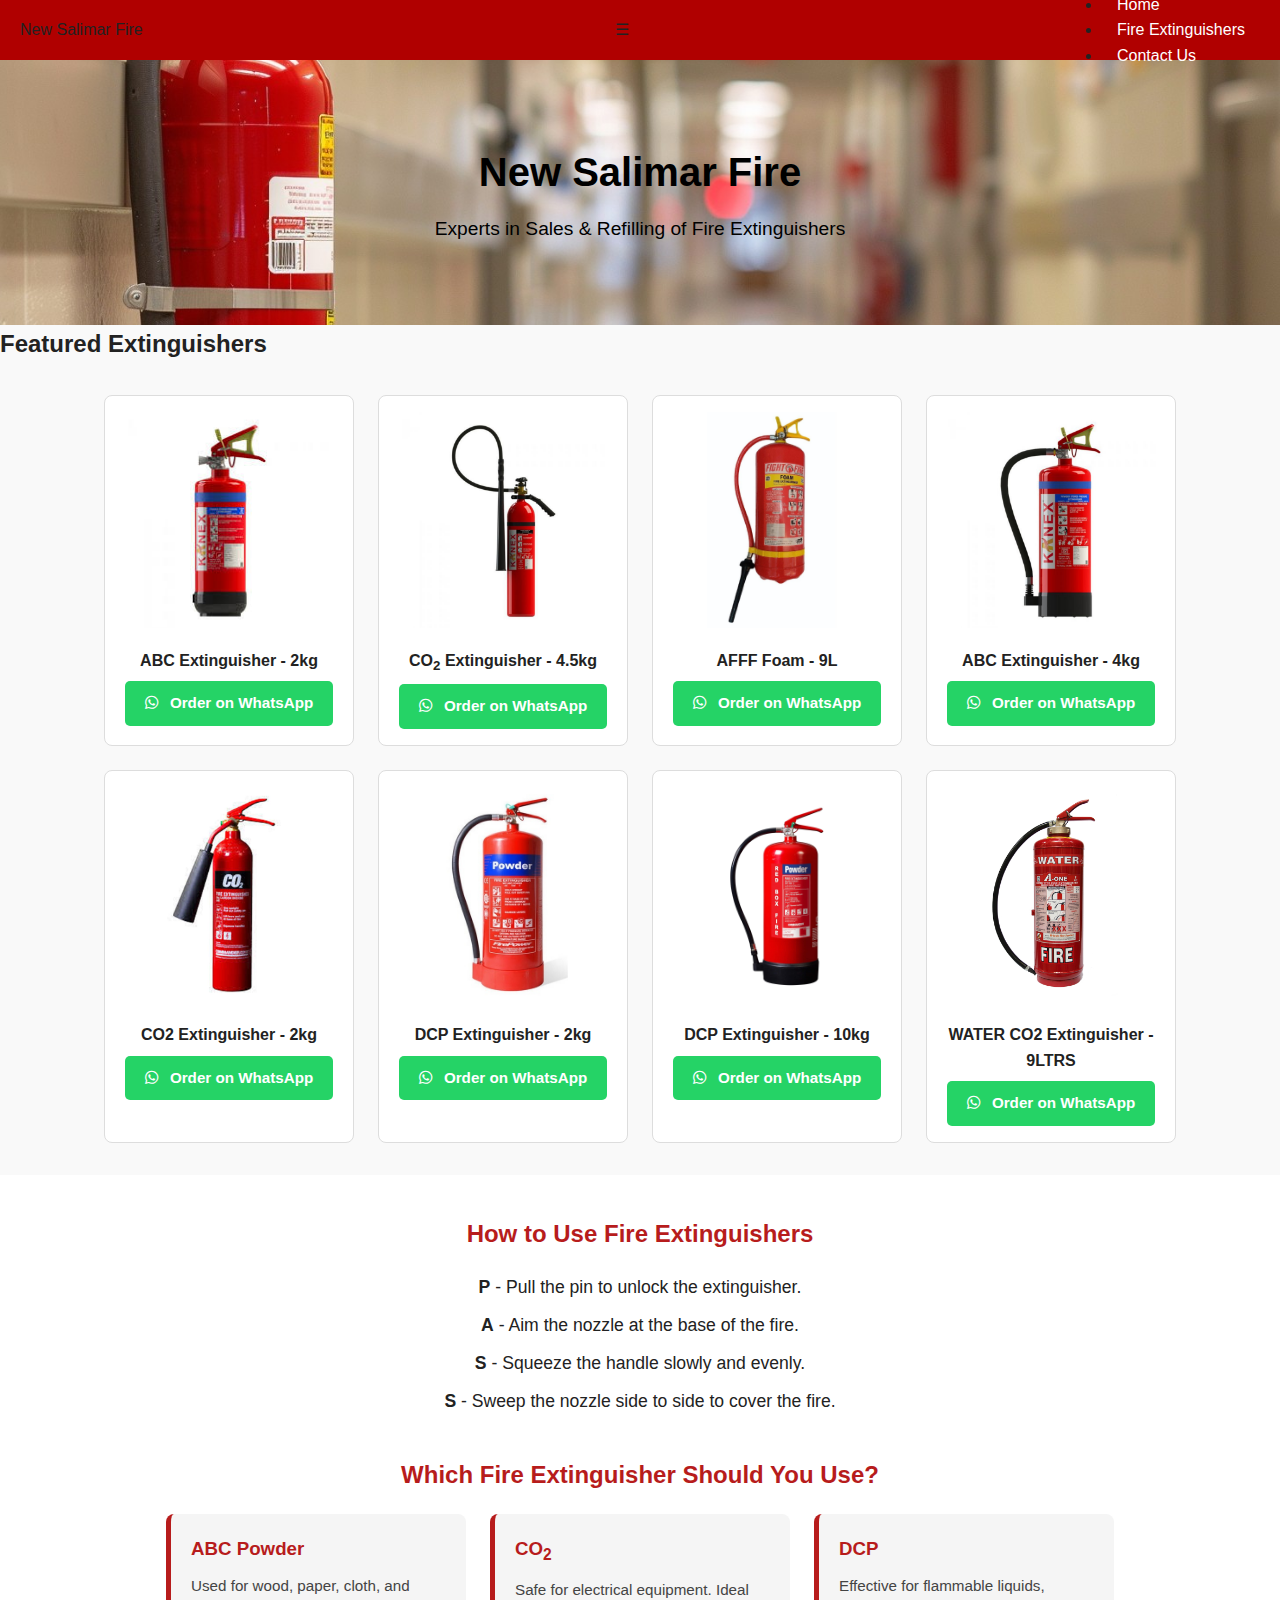
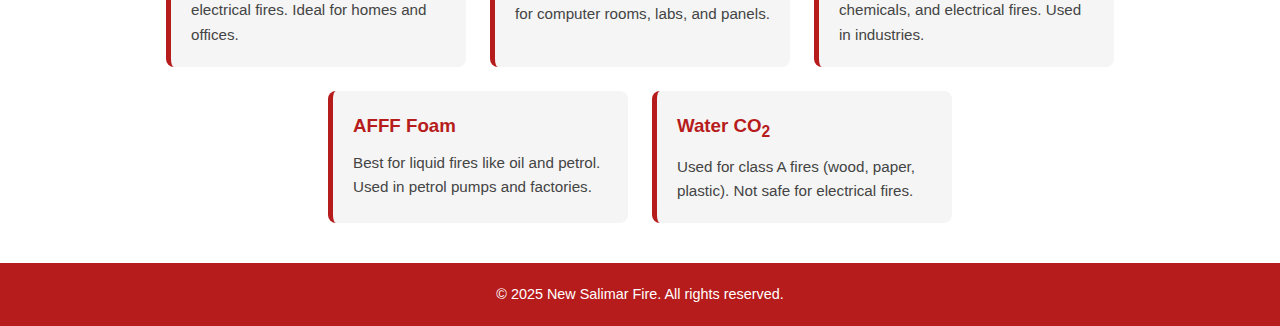
<file: index.html>
<!DOCTYPE html>
<html lang="en">
<head>
  <meta charset="UTF-8" />
  <meta name="viewport" content="width=device-width, initial-scale=1.0"/>
  <title>New Salimar Fire</title>
  <link rel="stylesheet" href="style.css" />
  <link rel="stylesheet" href="https://cdnjs.cloudflare.com/ajax/libs/font-awesome/6.5.0/css/all.min.css"/>
</head>
<body>
  <header>
    <nav class="navbar">
      <div class="logo">New Salimar Fire</div>
      <div class="hamburger" onclick="toggleMenu()">☰</div>
      <ul class="nav-links" id="navLinks">
        <li><a href="index.html">Home</a></li>
        <li><a href="types.html">Fire Extinguishers</a></li>
        <li><a href="contact.html">Contact Us</a></li>
      </ul>
    </nav>
  </header>

  <section class="hero">
    <h1>New Salimar Fire</h1>
    <p>Experts in Sales & Refilling of Fire Extinguishers</p>
  </section>

  <section class="suggestions">
    <h2>Featured Extinguishers</h2>
    <div class="gallery-grid">
      <!-- Repeat for as many products as needed -->
      <div class="gallery-item">
        <img src="abc_2k.g.jpeg" alt="ABC 2kg Fire Extinguisher" />
        <h3>ABC Extinguisher - 2kg</h3>
        <a class="whatsapp-button" href="https://wa.me/918918760223?text=I%20want%20to%20order%20ABC%202kg%20extinguisher" target="_blank">
          <i class="fab fa-whatsapp"></i> Order on WhatsApp
        </a>
      </div>

      <div class="gallery-item">
        <img src="co2_4.5k.g.jpg" alt="CO2 4.5kg Fire Extinguisher" />
        <h3>CO<sub>2</sub> Extinguisher - 4.5kg</h3>
        <a class="whatsapp-button" href="https://wa.me/918918760223?text=I%20want%20to%20order%20CO2%204.5kg%20extinguisher" target="_blank">
          <i class="fab fa-whatsapp"></i> Order on WhatsApp
        </a>
      </div>

      <div class="gallery-item">
        <img src="afff_9ltrs.jpg" alt="AFFF Foam 9L Fire Extinguisher" />
        <h3>AFFF Foam - 9L</h3>
        <a class="whatsapp-button" href="https://wa.me/918918760223?text=I%20want%20to%20order%20AFFF%209L%20extinguisher" target="_blank">
          <i class="fab fa-whatsapp"></i> Order on WhatsApp
        </a>
      </div>

      <div class="gallery-item">
        <img src="abc_4k.g.jpg" alt="ABC 4kg Fire Extinguisher" />
        <h3>ABC Extinguisher - 4kg</h3>
        <a class="whatsapp-button" href="https://wa.me/918918760223?text=I%20want%20to%20order%20ABC%204kg%20extinguisher" target="_blank">
          <i class="fab fa-whatsapp"></i> Order on WhatsApp
        </a>
      </div>

      <div class="gallery-item">
        <img src="co2_2k.g.jpg" alt="co2 2kg Fire Extinguisher" />
        <h3>CO2 Extinguisher - 2kg</h3>
        <a class="whatsapp-button" href="https://wa.me/918918760223?text=I%20want%20to%20order%20CO2%202kg%20extinguisher" target="_blank">
          <i class="fab fa-whatsapp"></i> Order on WhatsApp
        </a>
      </div>

      <div class="gallery-item">
        <img src="dcp_2k.g.jpg" alt="dcp 2kg Fire Extinguisher" />
        <h3>DCP Extinguisher - 2kg</h3>
        <a class="whatsapp-button" href="https://wa.me/918918760223?text=I%20want%20to%20order%20DCP%202kg%20extinguisher" target="_blank">
          <i class="fab fa-whatsapp"></i> Order on WhatsApp
        </a>
      </div>

      <div class="gallery-item">
        <img src="dcp_10k.g.jpg" alt="DCP 10kg Fire Extinguisher" />
        <h3>DCP Extinguisher - 10kg</h3>
        <a class="whatsapp-button" href="https://wa.me/918918760223?text=I%20want%20to%20order%20DCP%2010kg%20extinguisher" target="_blank">
          <i class="fab fa-whatsapp"></i> Order on WhatsApp
        </a>
      </div>

      <div class="gallery-item">
        <img src="waterco2_9ltrs.jpg" alt="water co2 9ltrs Fire Extinguisher" />
        <h3>WATER CO2 Extinguisher - 9LTRS</h3>
        <a class="whatsapp-button" href="https://wa.me/918918760223?text=I%20want%20to%20order%20WATER%20CO2%209LTRS%20extinguisher" target="_blank">
          <i class="fab fa-whatsapp"></i> Order on WhatsApp
        </a>
      </div>



      <!-- Add more as needed... -->
    </div>

    <section class="info-section">
        <h2>How to Use Fire Extinguishers</h2>
        <ol class="usage-steps">
          <li><strong>P</strong> - Pull the pin to unlock the extinguisher.</li>
          <li><strong>A</strong> - Aim the nozzle at the base of the fire.</li>
          <li><strong>S</strong> - Squeeze the handle slowly and evenly.</li>
          <li><strong>S</strong> - Sweep the nozzle side to side to cover the fire.</li>
        </ol>
      
        <h2>Which Fire Extinguisher Should You Use?</h2>
        <div class="extinguisher-types">
          <div class="type-box">
            <h3>ABC Powder</h3>
            <p>Used for wood, paper, cloth, and electrical fires. Ideal for homes and offices.</p>
          </div>
          <div class="type-box">
            <h3>CO<sub>2</sub></h3>
            <p>Safe for electrical equipment. Ideal for computer rooms, labs, and panels.</p>
          </div>
          <div class="type-box">
            <h3>DCP</h3>
            <p>Effective for flammable liquids, chemicals, and electrical fires. Used in industries.</p>
          </div>
          <div class="type-box">
            <h3>AFFF Foam</h3>
            <p>Best for liquid fires like oil and petrol. Used in petrol pumps and factories.</p>
          </div>
          <div class="type-box">
            <h3>Water CO<sub>2</sub></h3>
            <p>Used for class A fires (wood, paper, plastic). Not safe for electrical fires.</p>
          </div>
        </div>
      </section>
      
  </section>

  <footer>
    <p>&copy; 2025 New Salimar Fire. All rights reserved.</p>
  </footer>

  <script src="script.js"></script>
</body>
</html>
</file>
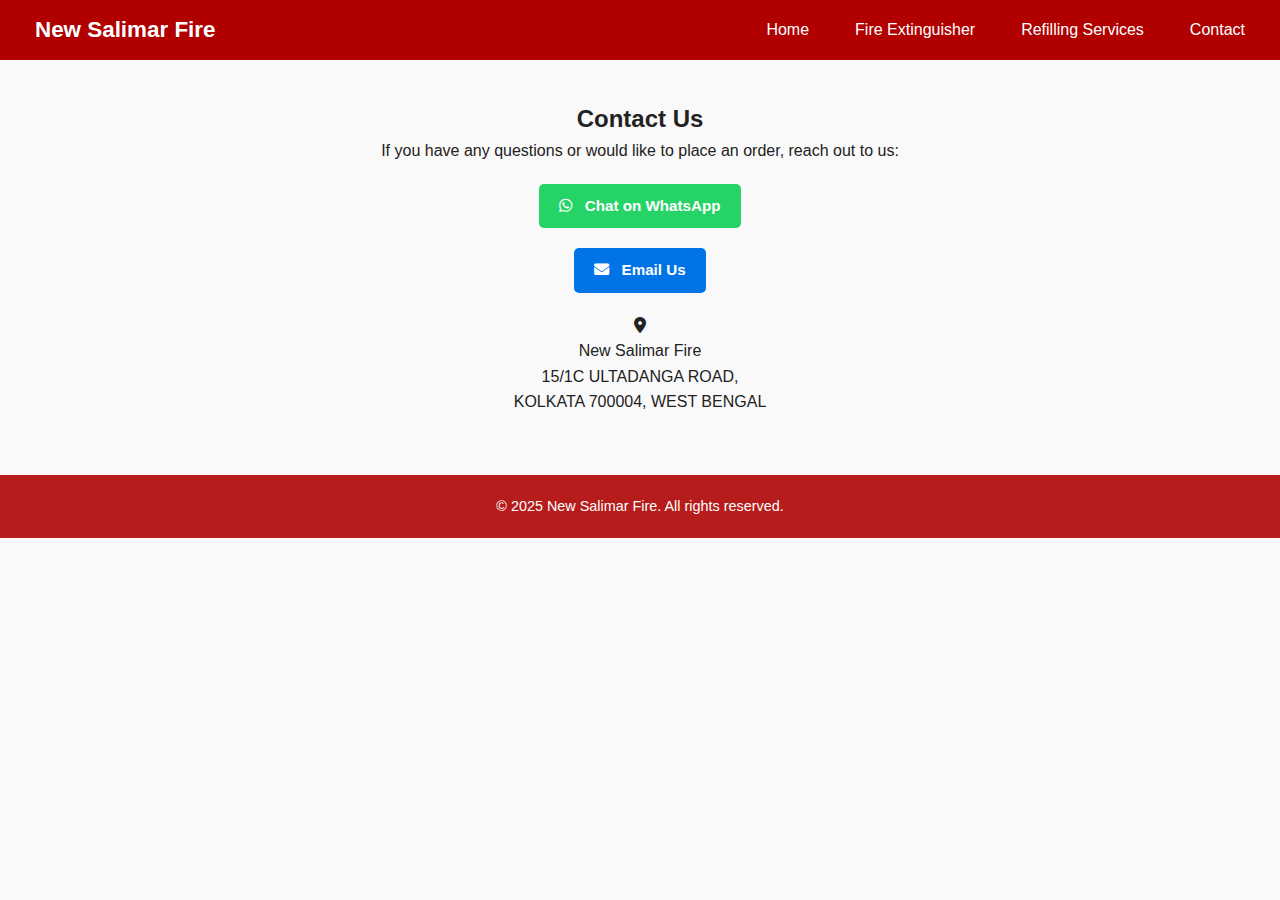
<file: contact.html>
<!DOCTYPE html>
<html lang="en">
<head>
  <meta charset="UTF-8" />
  <meta name="viewport" content="width=device-width, initial-scale=1.0"/>
  <title>Contact Us | New Salimar Fire</title>
   <link rel="icon" href="favicon.png" type="image/x-icon">
  <link rel="stylesheet" href="style.css" />
  <link rel="stylesheet" href="https://cdnjs.cloudflare.com/ajax/libs/font-awesome/6.5.0/css/all.min.css"/>
</head>
<body>
   <header>
     <nav>
  <a href="index.html" class="home-link">New Salimar Fire</a> 

  <input type="checkbox" id="sidebar-active">
  <label for="sidebar-active" class="open-sidebar-button">
    <!-- Hamburger Icon -->
    <svg xmlns="http://www.w3.org/2000/svg" height="32" viewBox="0 -960 960 960" width="32">
      <path d="M120-240v-80h720v80h120Zm0-200v-80h720v80h120Zm0-200v-80h720v80h120Z"/>
    </svg>
  </label>

  <label id="overlay" for="sidebar-active"></label>

  <div class="links-container">
    <label for="sidebar-active" class="close-sidebar-button">
      <!-- Close Icon -->
      <svg xmlns="http://www.w3.org/2000/svg" height="32" viewBox="0 -960 960 960" width="32">
        <path d="m256-200-56-56 224-224-224-224 56-56 224 224 224-224 56 56-224 224 224 224-56 56-224-224-224 224Z"/>
      </svg>
    </label>

    <a href="index.html">Home</a>
    <a href="products.html">Fire Extinguisher</a>
    <a href="services.html">Refilling Services</a>
    <a href="contact.html">Contact</a>
  </div>
</nav>
  </header>

  <section class="contact">
    <h2>Contact Us</h2>
    <p>If you have any questions or would like to place an order, reach out to us:</p>
  
    <!-- WhatsApp Contact -->
    <div class="contact-option">
      <a class="whatsapp-button" href="https://wa.me/918918760223?text=Hello!%20I%20would%20like%20to%20inquire%20about%20fire%20extinguishers." target="_blank">
        <i class="fab fa-whatsapp"></i> Chat on WhatsApp
      </a>
    </div>
  
    <!-- Email Contact -->
    <div class="contact-option">
      <a class="email-button" href="mailto:newsalimarfire@gmail.com?subject=Inquiry%20about%20Fire%20Extinguishers">
        <i class="fas fa-envelope"></i> Email Us
      </a>
    </div>
  
    <!-- Address (non-clickable) -->
    <div class="contact-option address-box">
      <i class="fas fa-map-marker-alt"></i>
      <p>New Salimar Fire<br>
        15/1C ULTADANGA ROAD,<br>
        KOLKATA 700004, WEST BENGAL</p>
    </div>
  </section>
  

  <footer>
    <p>&copy; 2025 New Salimar Fire. All rights reserved.</p>
  </footer>

  <script src="script.js"></script>
</body>
</html>
</file>
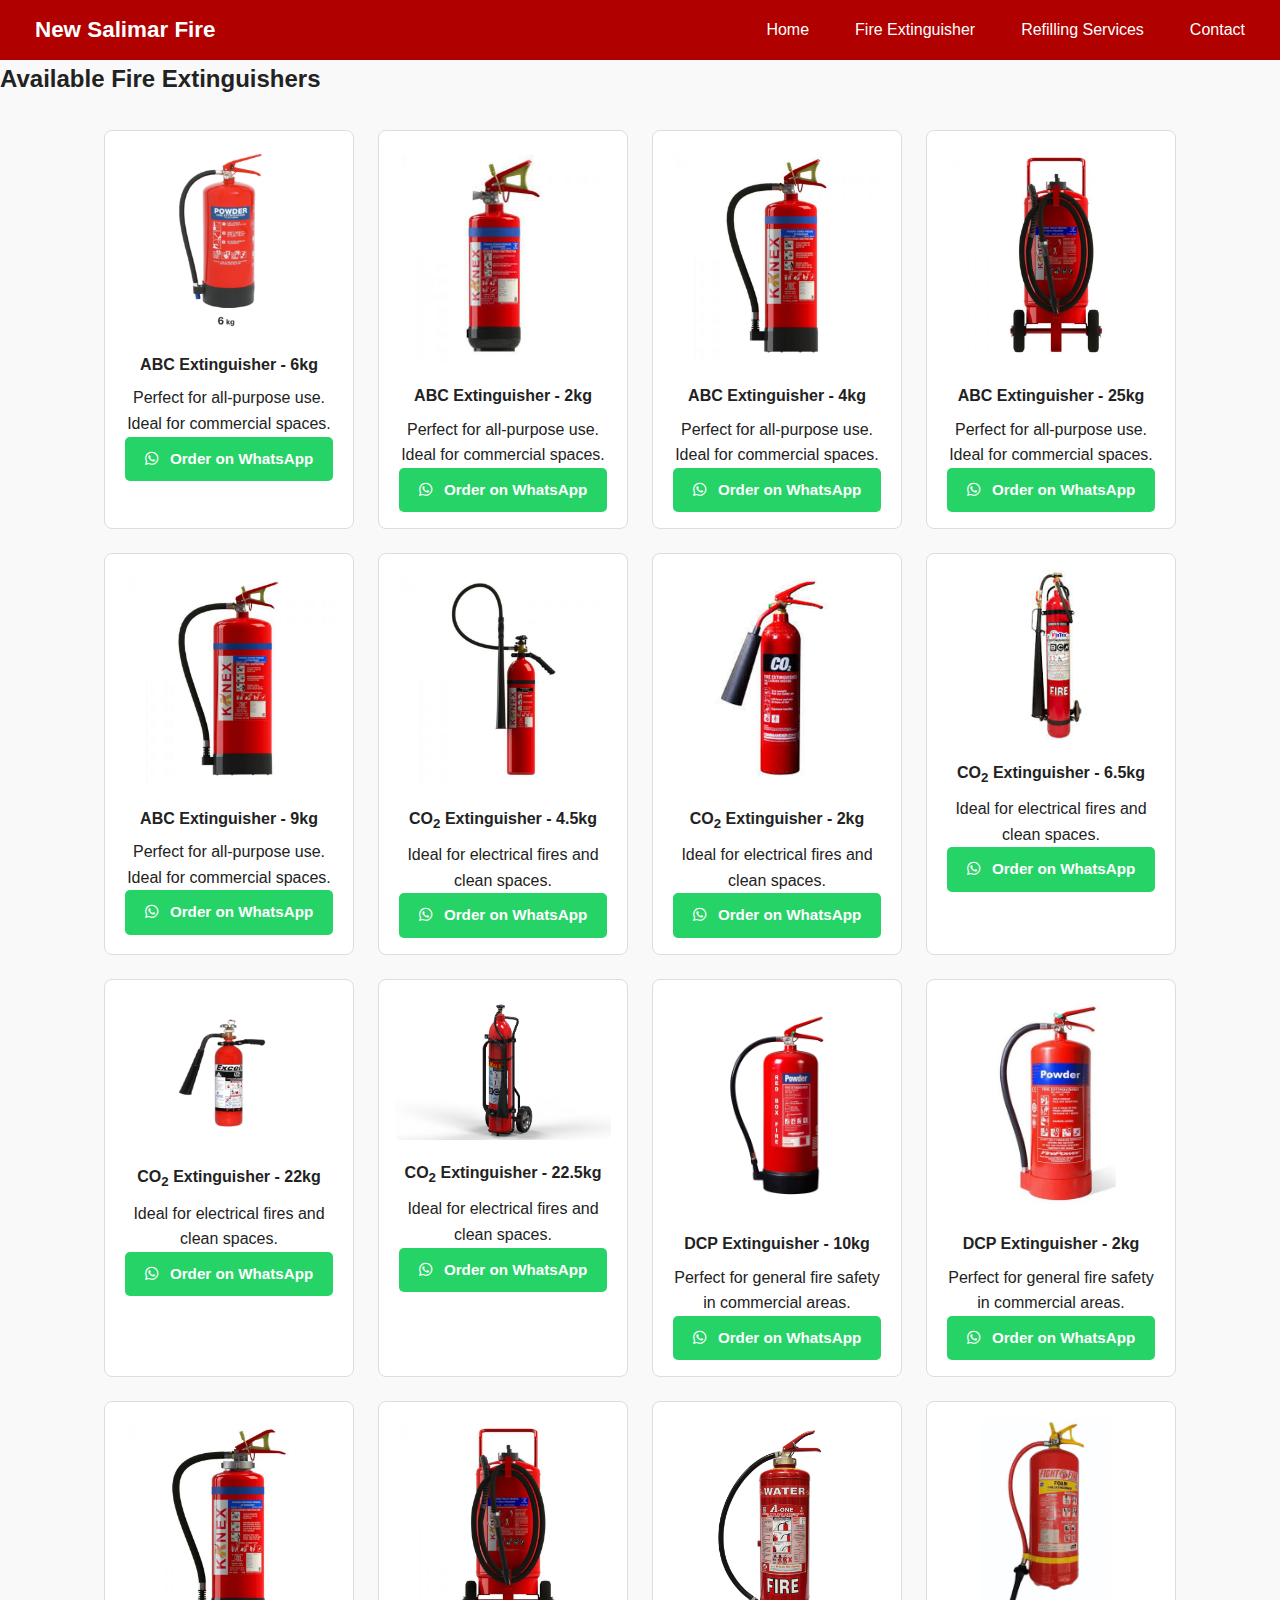
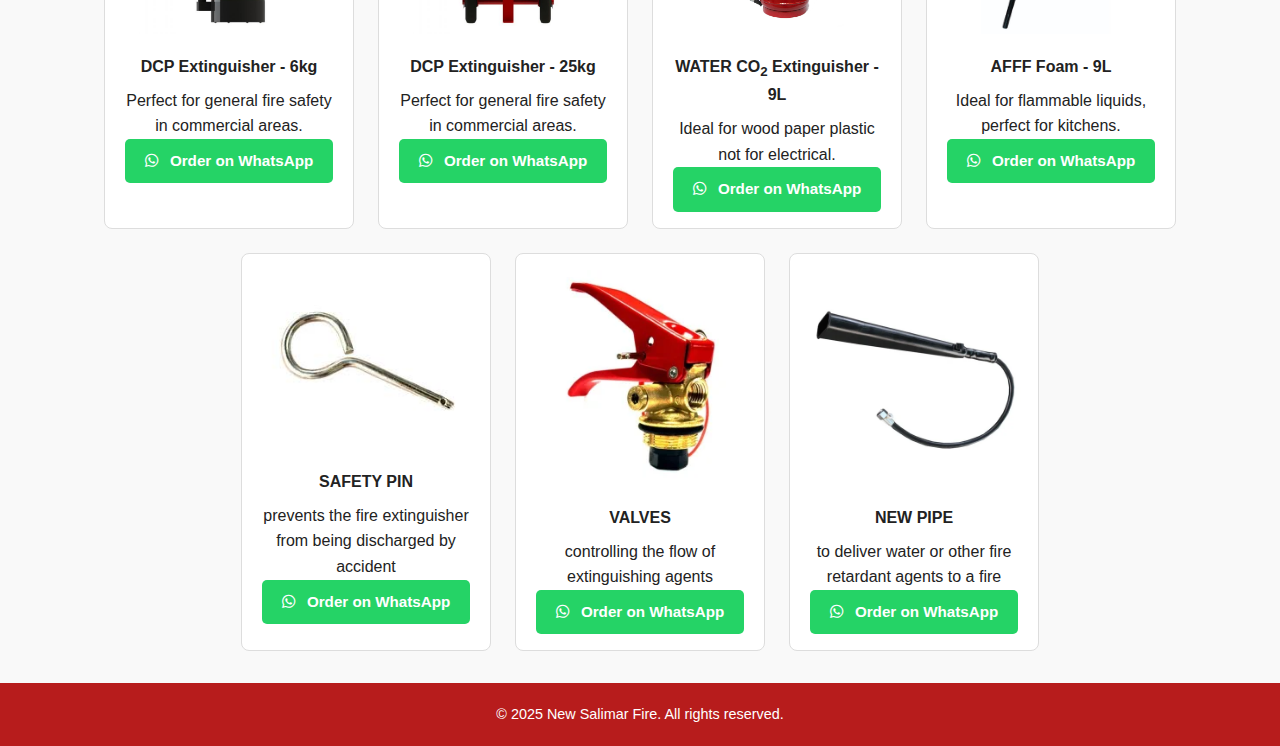
<file: products.html>
<!DOCTYPE html>
<html lang="en">
<head>
  <meta charset="UTF-8" />
  <meta name="viewport" content="width=device-width, initial-scale=1.0"/>
  <title>Types of Extinguishers | New Salimar Fire</title>
   <link rel="icon" href="favicon.png" type="image/x-icon">
  <link rel="stylesheet" href="style.css" />
  <link rel="stylesheet" href="https://cdnjs.cloudflare.com/ajax/libs/font-awesome/6.5.0/css/all.min.css"/>
</head>
<body>
   <header>
   <nav>
  <a href="index.html" class="home-link">New Salimar Fire</a> 

  <input type="checkbox" id="sidebar-active">
  <label for="sidebar-active" class="open-sidebar-button">
    <!-- Hamburger Icon -->
    <svg xmlns="http://www.w3.org/2000/svg" height="32" viewBox="0 -960 960 960" width="32">
      <path d="M120-240v-80h720v80h120Zm0-200v-80h720v80h120Zm0-200v-80h720v80h120Z"/>
    </svg>
  </label>

  <label id="overlay" for="sidebar-active"></label>

  <div class="links-container">
    <label for="sidebar-active" class="close-sidebar-button">
      <!-- Close Icon -->
      <svg xmlns="http://www.w3.org/2000/svg" height="32" viewBox="0 -960 960 960" width="32">
        <path d="m256-200-56-56 224-224-224-224 56-56 224 224 224-224 56 56-224 224 224 224-56 56-224-224-224 224Z"/>
      </svg>
    </label>

    <a href="index.html">Home</a>
    <a href="products.html">Fire Extinguisher</a>
    <a href="services.html">Refilling Services</a>
    <a href="contact.html">Contact</a>
  </div>
</nav>


  </header>

  <section class="section">
    <h2>Available Fire Extinguishers</h2>
    <div class="tile-grid">
      <!-- ABC Extinguisher -->
      <div class="tile">
        <img src="abc_6k.g.jpg" alt="ABC 6kg Fire Extinguisher" />
        <h3>ABC Extinguisher - 6kg</h3>
        <p>Perfect for all-purpose use. Ideal for commercial spaces.</p>
        <a class="whatsapp-button" href="https://wa.me/918918760223?text=I%20want%20to%20order%20ABC%206kg%20extinguisher" target="_blank">
          <i class="fab fa-whatsapp"></i> Order on WhatsApp
        </a>
      </div>

      <div class="tile">
        <img src="abc_2k.g.jpeg" alt="ABC 2kg Fire Extinguisher" />
        <h3>ABC Extinguisher - 2kg</h3>
        <p>Perfect for all-purpose use. Ideal for commercial spaces.</p>
        <a class="whatsapp-button" href="https://wa.me/918918760223?text=I%20want%20to%20order%20ABC%202kg%20extinguisher" target="_blank">
          <i class="fab fa-whatsapp"></i> Order on WhatsApp
        </a>
      </div>

      <div class="tile">
        <img src="abc_4k.g.jpg" alt="ABC 4kg Fire Extinguisher" />
        <h3>ABC Extinguisher - 4kg</h3>
        <p>Perfect for all-purpose use. Ideal for commercial spaces.</p>
        <a class="whatsapp-button" href="https://wa.me/918918760223?text=I%20want%20to%20order%20ABC%204kg%20extinguisher" target="_blank">
          <i class="fab fa-whatsapp"></i> Order on WhatsApp
        </a>
      </div>

      <div class="tile">
        <img src="abc_25k.g.jpg" alt="ABC 25kg Fire Extinguisher" />
        <h3>ABC Extinguisher - 25kg</h3>
        <p>Perfect for all-purpose use. Ideal for commercial spaces.</p>
        <a class="whatsapp-button" href="https://wa.me/918918760223?text=I%20want%20to%20order%20ABC%2025kg%20extinguisher" target="_blank">
          <i class="fab fa-whatsapp"></i> Order on WhatsApp
        </a>
      </div>

      <div class="tile">
        <img src="abc_9k.g.jpg" alt="ABC 9kg Fire Extinguisher" />
        <h3>ABC Extinguisher - 9kg</h3>
        <p>Perfect for all-purpose use. Ideal for commercial spaces.</p>
        <a class="whatsapp-button" href="https://wa.me/918918760223?text=I%20want%20to%20order%20ABC%209kg%20extinguisher" target="_blank">
          <i class="fab fa-whatsapp"></i> Order on WhatsApp
        </a>
      </div>

      <!-- CO2 Extinguisher -->
      <div class="tile">
        <img src="co2_4.5k.g.jpg" alt="CO2 4.5kg Fire Extinguisher" />
        <h3>CO<sub>2</sub> Extinguisher - 4.5kg</h3>
        <p>Ideal for electrical fires and clean spaces.</p>
        <a class="whatsapp-button" href="https://wa.me/918918760223?text=I%20want%20to%20order%20CO2%204.5kg%20extinguisher" target="_blank">
          <i class="fab fa-whatsapp"></i> Order on WhatsApp
        </a>
      </div>

      <div class="tile">
        <img src="co2_2k.g.jpg" alt="CO2 2kg Fire Extinguisher" />
        <h3>CO<sub>2</sub> Extinguisher - 2kg</h3>
        <p>Ideal for electrical fires and clean spaces.</p>
        <a class="whatsapp-button" href="https://wa.me/918918760223?text=I%20want%20to%20order%20CO2%202kg%20extinguisher" target="_blank">
          <i class="fab fa-whatsapp"></i> Order on WhatsApp
        </a>
      </div>

      <div class="tile">
        <img src="co2_6.5k.g.jpeg" alt="CO2 6.5kg Fire Extinguisher" />
        <h3>CO<sub>2</sub> Extinguisher - 6.5kg</h3>
        <p>Ideal for electrical fires and clean spaces.</p>
        <a class="whatsapp-button" href="https://wa.me/918918760223?text=I%20want%20to%20order%20CO2%206.5kg%20extinguisher" target="_blank">
          <i class="fab fa-whatsapp"></i> Order on WhatsApp
        </a>
      </div>

      <div class="tile">
        <img src="co2_22k.g.jpg" alt="CO2 22kg Fire Extinguisher" />
        <h3>CO<sub>2</sub> Extinguisher - 22kg</h3>
        <p>Ideal for electrical fires and clean spaces.</p>
        <a class="whatsapp-button" href="https://wa.me/918918760223?text=I%20want%20to%20order%20CO2%2022kg%20extinguisher" target="_blank">
          <i class="fab fa-whatsapp"></i> Order on WhatsApp
        </a>
      </div>

      <div class="tile">
        <img src="co2_22.5k.g.jpg" alt="CO2 22.5kg Fire Extinguisher" />
        <h3>CO<sub>2</sub> Extinguisher - 22.5kg</h3>
        <p>Ideal for electrical fires and clean spaces.</p>
        <a class="whatsapp-button" href="https://wa.me/918918760223?text=I%20want%20to%20order%20CO2%2022.5kg%20extinguisher" target="_blank">
          <i class="fab fa-whatsapp"></i> Order on WhatsApp
        </a>
      </div>

      <!-- DCP Extinguisher -->
      <div class="tile">
        <img src="dcp_10k.g.jpg" alt="DCP 10kg Fire Extinguisher" />
        <h3>DCP Extinguisher - 10kg</h3>
        <p>Perfect for general fire safety in commercial areas.</p>
        <a class="whatsapp-button" href="https://wa.me/918918760223?text=I%20want%20to%20order%20DCP%2010kg%20extinguisher" target="_blank">
          <i class="fab fa-whatsapp"></i> Order on WhatsApp
        </a>
      </div>

      <div class="tile">
        <img src="dcp_2k.g.jpg" alt="DCP 2kg Fire Extinguisher" />
        <h3>DCP Extinguisher - 2kg</h3>
        <p>Perfect for general fire safety in commercial areas.</p>
        <a class="whatsapp-button" href="https://wa.me/918918760223?text=I%20want%20to%20order%20DCP%202kg%20extinguisher" target="_blank">
          <i class="fab fa-whatsapp"></i> Order on WhatsApp
        </a>
      </div>

      <div class="tile">
        <img src="dcp_6k.g.jpg" alt="DCP 6kg Fire Extinguisher" />
        <h3>DCP Extinguisher - 6kg</h3>
        <p>Perfect for general fire safety in commercial areas.</p>
        <a class="whatsapp-button" href="https://wa.me/918918760223?text=I%20want%20to%20order%20DCP%206kg%20extinguisher" target="_blank">
          <i class="fab fa-whatsapp"></i> Order on WhatsApp
        </a>
      </div>

      <div class="tile">
        <img src="dcp_25k.g.jpg" alt="DCP 25kg Fire Extinguisher" />
        <h3>DCP Extinguisher - 25kg</h3>
        <p>Perfect for general fire safety in commercial areas.</p>
        <a class="whatsapp-button" href="https://wa.me/918918760223?text=I%20want%20to%20order%20DCP%2025kg%20extinguisher" target="_blank">
          <i class="fab fa-whatsapp"></i> Order on WhatsApp
        </a>
      </div>

      <!-- water co2 extinguisher -->

      <div class="tile">
        <img src="waterco2_9ltrs.jpg" alt="Water CO2 9LTRS Fire Extinguisher" />
        <h3>WATER CO<sub>2</sub> Extinguisher - 9L</h3>
        <p>Ideal for wood paper plastic not for electrical.</p>
        <a class="whatsapp-button" href="https://wa.me/918918760223?text=I%20want%20to%20order%20WATER%20CO2%209LTRS%20extinguisher" target="_blank">
          <i class="fab fa-whatsapp"></i> Order on WhatsApp
        </a>
      </div>

      <!-- AFFF Foam Extinguisher -->
      <div class="tile">
        <img src="afff_9ltrs.jpg" alt="AFFF Foam 9L Fire Extinguisher" />
        <h3>AFFF Foam - 9L</h3>
        <p>Ideal for flammable liquids, perfect for kitchens.</p>
        <a class="whatsapp-button" href="https://wa.me/918918760223?text=I%20want%20to%20order%20AFFF%209L%20extinguisher" target="_blank">
          <i class="fab fa-whatsapp"></i> Order on WhatsApp
        </a>
      </div>

      <!-- sefety Pin -->

      <div class="tile">
        <img src="safety_pin.jpeg" alt="Safety Pin" />
        <h3>SAFETY PIN</h3>
        <p>prevents the fire extinguisher from being discharged by accident</p>
        <a class="whatsapp-button" href="https://wa.me/918918760223?text=I%20want%20to%20order%20New%20Safety%202Pin%20for%20extinguisher" target="_blank">
          <i class="fab fa-whatsapp"></i> Order on WhatsApp
        </a>
      </div>

      <!-- valve -->

      <div class="tile">
        <img src="valves" alt="valves" />
        <h3>VALVES</h3>
        <p>controlling the flow of extinguishing agents</p>
        <a class="whatsapp-button" href="https://wa.me/918918760223?text=I%20want%20to%20order%20valves%20for%20extinguisher" target="_blank">
          <i class="fab fa-whatsapp"></i> Order on WhatsApp
        </a>
      </div>

       <!-- pipe -->

      <div class="tile">
        <img src="pipe" alt="pipe" />
        <h3>NEW PIPE</h3>
        <p>to deliver water or other fire retardant agents to a fire</p>
        <a class="whatsapp-button" href="https://wa.me/918918760223?text=I%20want%20to%20order%20PIPE%20for%20extinguisher" target="_blank">
          <i class="fab fa-whatsapp"></i> Order on WhatsApp
        </a>
      </div>


    </div>
  </section>

  <footer>
    <p>&copy; 2025 New Salimar Fire. All rights reserved.</p>
  </footer>

  <script src="script.js"></script>
</body>
</html>
</file>
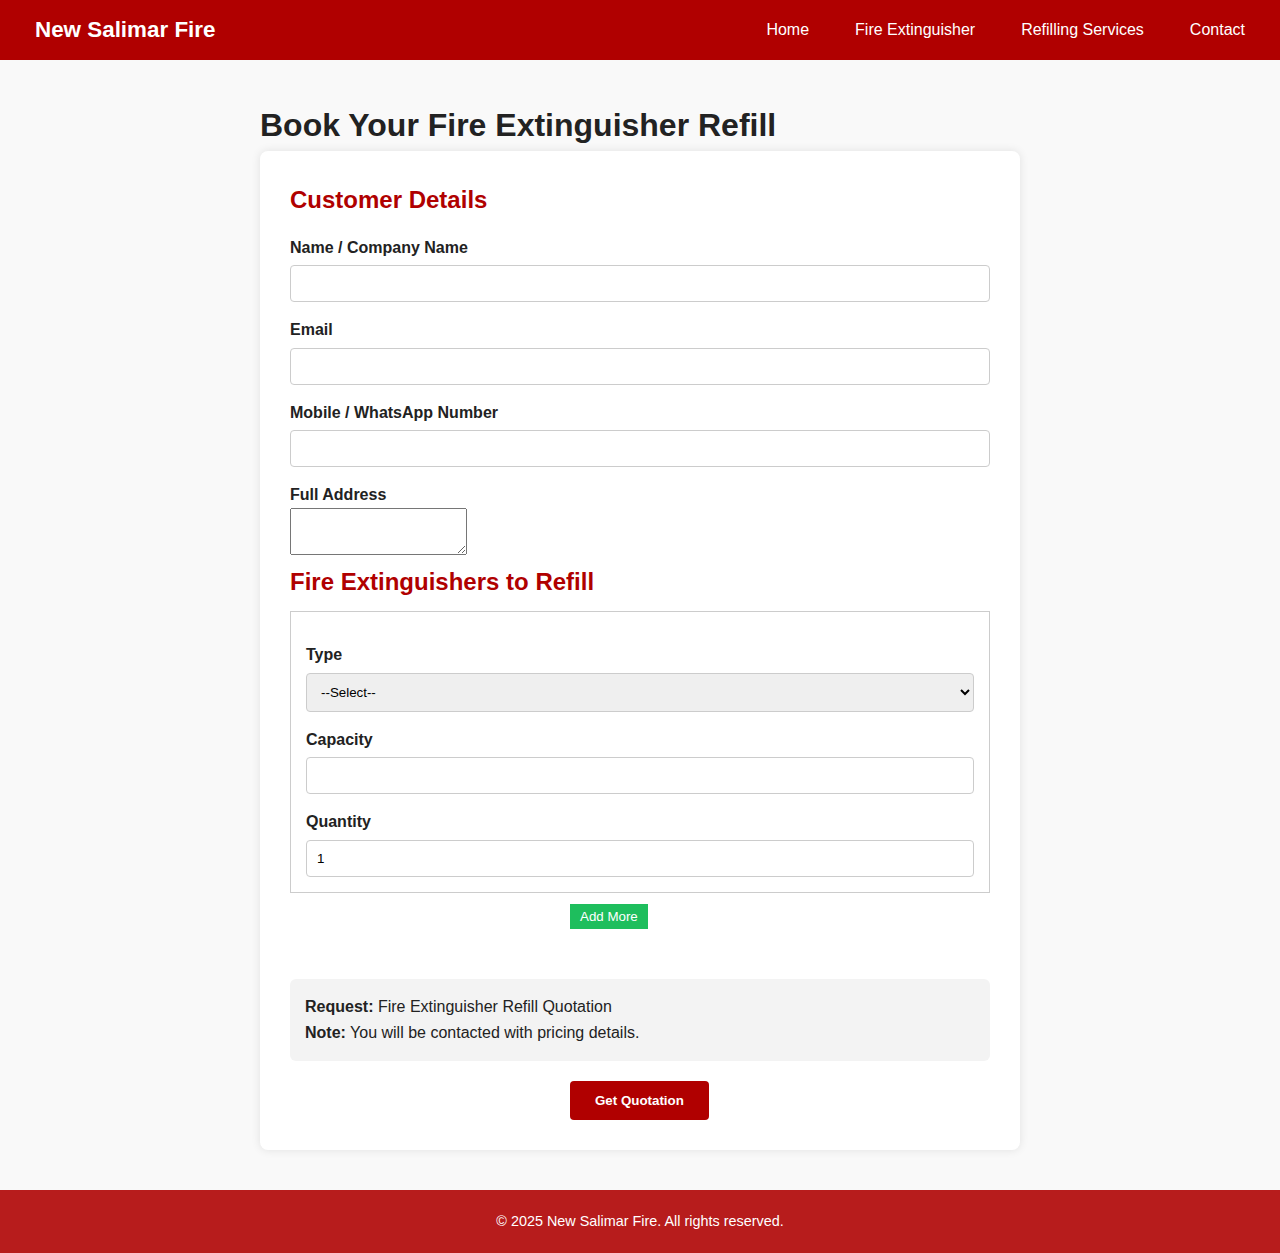
<file: services.html>
<!DOCTYPE html>
<html lang="en">
<head>
  <meta charset="UTF-8" />
  <meta name="viewport" content="width=device-width, initial-scale=1.0"/>
  <title>New Salimar Fire</title>
   <link rel="icon" href="favicon.png" type="image/x-icon">
  <link rel="stylesheet" href="style.css" />
  <link rel="stylesheet" href="https://cdnjs.cloudflare.com/ajax/libs/font-awesome/6.5.0/css/all.min.css"/>
</head>
<body>
   <header>
    <nav>
  <a href="index.html" class="home-link">New Salimar Fire</a> 

  <input type="checkbox" id="sidebar-active">
  <label for="sidebar-active" class="open-sidebar-button">
    <!-- Hamburger Icon -->
    <svg xmlns="http://www.w3.org/2000/svg" height="32" viewBox="0 -960 960 960" width="32">
      <path d="M120-240v-80h720v80h120Zm0-200v-80h720v80h120Zm0-200v-80h720v80h120Z"/>
    </svg>
  </label>

  <label id="overlay" for="sidebar-active"></label>

  <div class="links-container">
    <label for="sidebar-active" class="close-sidebar-button">
      <!-- Close Icon -->
      <svg xmlns="http://www.w3.org/2000/svg" height="32" viewBox="0 -960 960 960" width="32">
        <path d="m256-200-56-56 224-224-224-224 56-56 224 224 224-224 56 56-224 224 224 224-56 56-224-224-224 224Z"/>
      </svg>
    </label>

    <a href="index.html">Home</a>
    <a href="products.html">Fire Extinguisher</a>
    <a href="services.html">Refilling Services</a>
    <a href="contact.html">Contact</a>
  </div>
</nav>
  </header>

  <main class="services-page">
    <h1>Book Your Fire Extinguisher Refill</h1>

    <form action="https://formspree.io/f/xdkgboyz" method="POST" class="service-booking-form">
  <!-- Customer Info -->
  <section class="customer-info">
    <h2>Customer Details</h2>

    <label for="name">Name / Company Name</label>
    <input type="text" id="name" name="name" required>

    <label for="email">Email</label>
    <input type="email" id="email" name="_replyto" required>

    <label for="phone">Mobile / WhatsApp Number</label>
    <input type="tel" id="phone" name="phone" required>

    <label for="address">Full Address</label>
    <textarea id="address" name="address" rows="3" required></textarea>
  </section>

  <!-- Fire Extinguisher Info -->
  <section class="extinguisher-info">
    <h2>Fire Extinguishers to Refill</h2>

    <!-- Entry 1 -->
     <div class="product-block">
    <label for="type">Type </label>
    <select id="type" name="extinguisher_type">
      <option value="">--Select-- </option>
      <option value="abc">ABC </option>
      <option value="co2">CO2</option>
      <option value="foam">AFFF Foam</option>
      <option value="dcp">DCP</option>
      <option value="water">Water CO2</option>
    </select>
    <label for="capacity">Capacity</label>
    <input type="number and text" id="capacity" name="capacity">
    <label for="quantity">Quantity</label>
    <input type="number" id="quantity" name="quantity_" min="1" value="1">
     </div>

     <div id="additionalBlocks"></div>
      <button class="add_btn" type="button" onclick="addProductBlock()">Add More</button>
    <br><br>

   
  </section>

  <!-- Summary & Submit -->
  <div class="booking-summary">
    <p><strong>Request:</strong> Fire Extinguisher Refill Quotation</p>
    <p><strong>Note:</strong> You will be contacted with pricing details.</p>
  </div>

  <button type="submit" class="btn">Get Quotation</button>
</form>

<div id="confirmation-message" style="display:none; text-align:center; margin-top:20px; font-weight:bold; color:green;">
  Your Request is submitted. You will receive it via mail or WhatsApp.
  <br><br>
  <button onclick="goBack()" class="btn">Go Back</button>
</div>


  </main>

  <footer>
    <p>&copy; 2025 New Salimar Fire. All rights reserved.</p>
  </footer>

  <script src="script.js"></script>
</body>
</html>
</file>
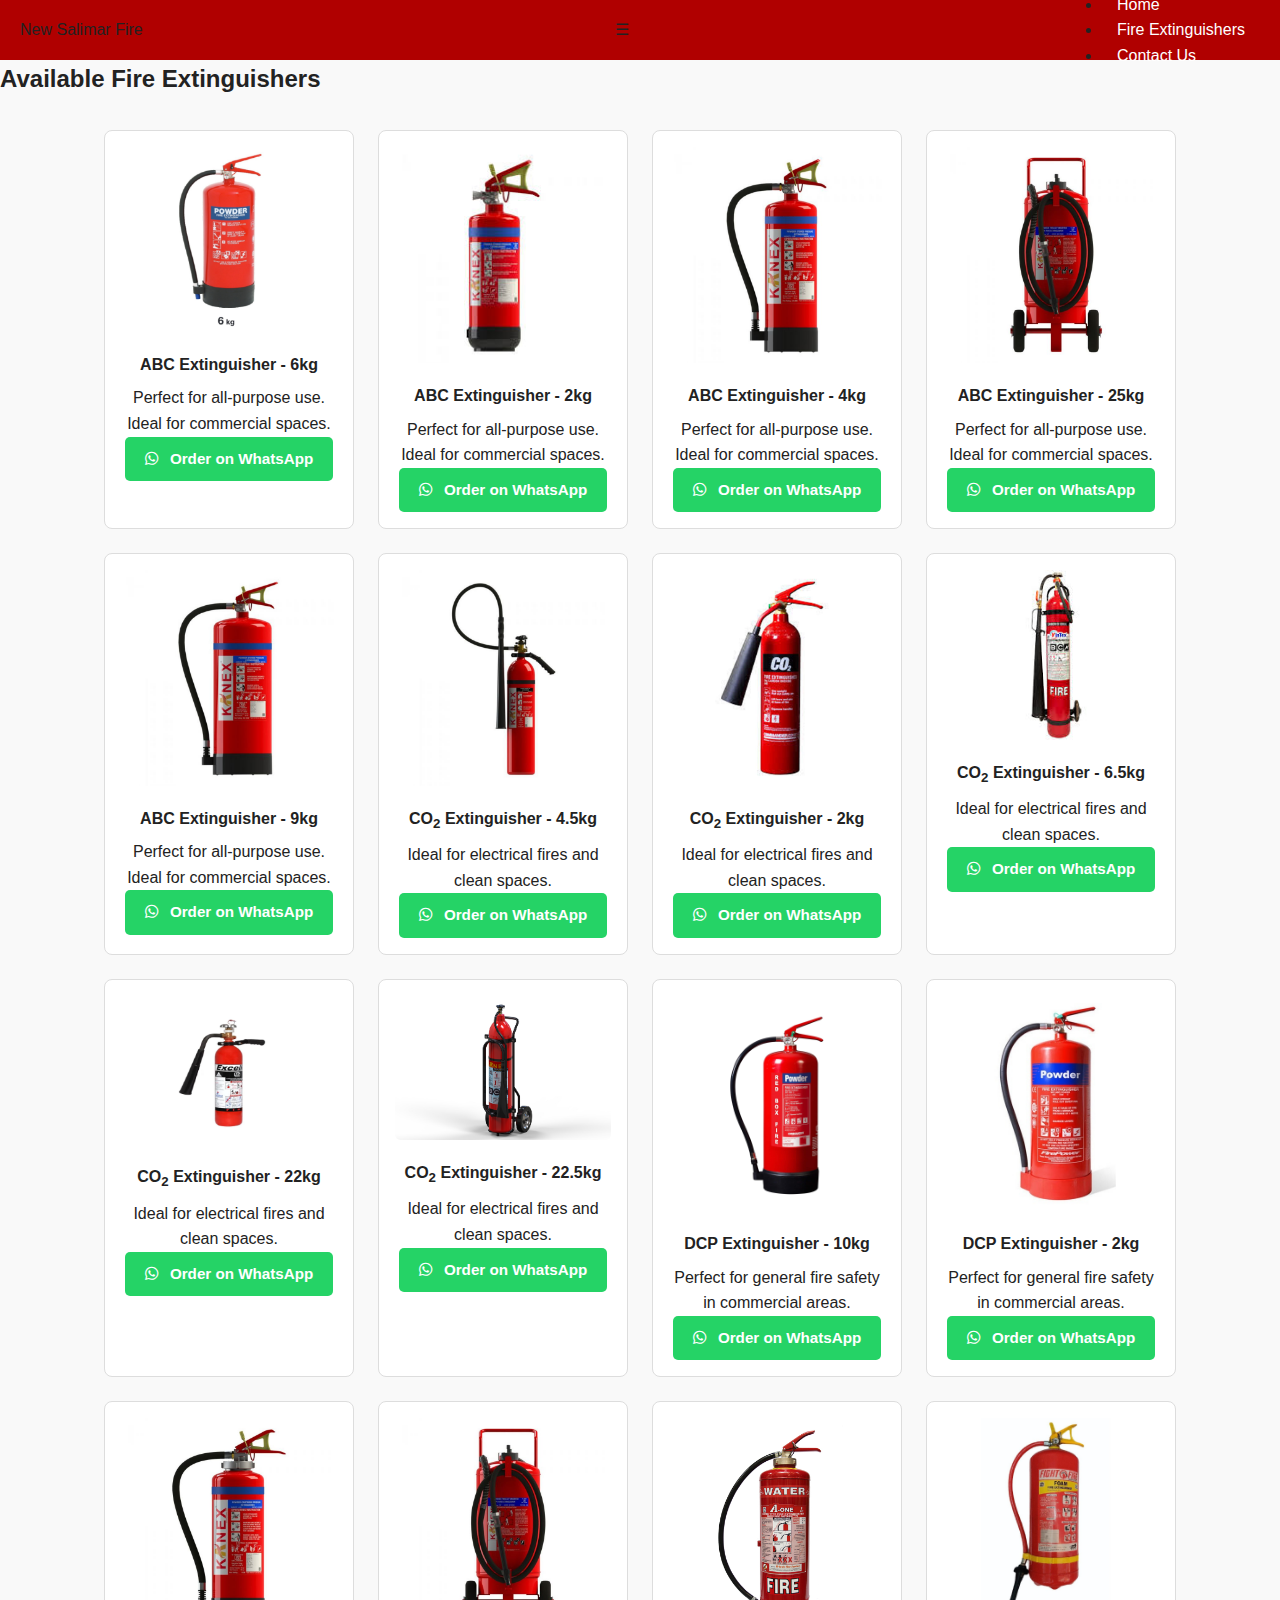
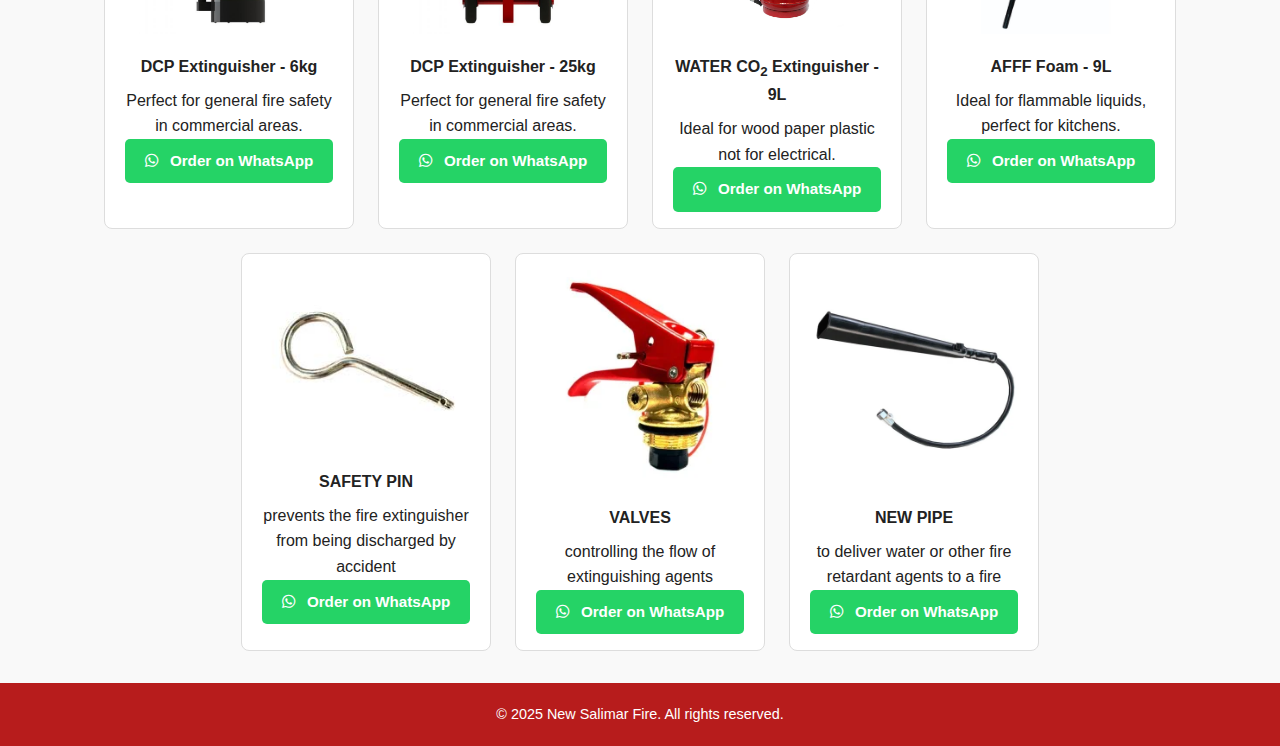
<file: types.html>
<!DOCTYPE html>
<html lang="en">
<head>
  <meta charset="UTF-8" />
  <meta name="viewport" content="width=device-width, initial-scale=1.0"/>
  <title>Types of Extinguishers | New Salimar Fire</title>
  <link rel="stylesheet" href="style.css" />
  <link rel="stylesheet" href="https://cdnjs.cloudflare.com/ajax/libs/font-awesome/6.5.0/css/all.min.css"/>
</head>
<body>
  <header>
    <nav class="navbar">
      <div class="logo">New Salimar Fire</div>
      <div class="hamburger" onclick="toggleMenu()">☰</div>
      <ul class="nav-links" id="navLinks">
        <li><a href="index.html" onclick="toggleMenu()">Home</a></li>
        <li><a href="types.html" onclick="toggleMenu()">Fire Extinguishers</a></li>
        <li><a href="contact.html" onclick="toggleMenu()">Contact Us</a></li>
      </ul>
    </nav>
  </header>

  <section class="section">
    <h2>Available Fire Extinguishers</h2>
    <div class="tile-grid">
      <!-- ABC Extinguisher -->
      <div class="tile">
        <img src="abc_6k.g.jpg" alt="ABC 6kg Fire Extinguisher" />
        <h3>ABC Extinguisher - 6kg</h3>
        <p>Perfect for all-purpose use. Ideal for commercial spaces.</p>
        <a class="whatsapp-button" href="https://wa.me/918918760223?text=I%20want%20to%20order%20ABC%206kg%20extinguisher" target="_blank">
          <i class="fab fa-whatsapp"></i> Order on WhatsApp
        </a>
      </div>

      <div class="tile">
        <img src="abc_2k.g.jpeg" alt="ABC 2kg Fire Extinguisher" />
        <h3>ABC Extinguisher - 2kg</h3>
        <p>Perfect for all-purpose use. Ideal for commercial spaces.</p>
        <a class="whatsapp-button" href="https://wa.me/918918760223?text=I%20want%20to%20order%20ABC%202kg%20extinguisher" target="_blank">
          <i class="fab fa-whatsapp"></i> Order on WhatsApp
        </a>
      </div>

      <div class="tile">
        <img src="abc_4k.g.jpg" alt="ABC 4kg Fire Extinguisher" />
        <h3>ABC Extinguisher - 4kg</h3>
        <p>Perfect for all-purpose use. Ideal for commercial spaces.</p>
        <a class="whatsapp-button" href="https://wa.me/918918760223?text=I%20want%20to%20order%20ABC%204kg%20extinguisher" target="_blank">
          <i class="fab fa-whatsapp"></i> Order on WhatsApp
        </a>
      </div>

      <div class="tile">
        <img src="abc_25k.g.jpg" alt="ABC 25kg Fire Extinguisher" />
        <h3>ABC Extinguisher - 25kg</h3>
        <p>Perfect for all-purpose use. Ideal for commercial spaces.</p>
        <a class="whatsapp-button" href="https://wa.me/918918760223?text=I%20want%20to%20order%20ABC%2025kg%20extinguisher" target="_blank">
          <i class="fab fa-whatsapp"></i> Order on WhatsApp
        </a>
      </div>

      <div class="tile">
        <img src="abc_9k.g.jpg" alt="ABC 9kg Fire Extinguisher" />
        <h3>ABC Extinguisher - 9kg</h3>
        <p>Perfect for all-purpose use. Ideal for commercial spaces.</p>
        <a class="whatsapp-button" href="https://wa.me/918918760223?text=I%20want%20to%20order%20ABC%209kg%20extinguisher" target="_blank">
          <i class="fab fa-whatsapp"></i> Order on WhatsApp
        </a>
      </div>

      <!-- CO2 Extinguisher -->
      <div class="tile">
        <img src="co2_4.5k.g.jpg" alt="CO2 4.5kg Fire Extinguisher" />
        <h3>CO<sub>2</sub> Extinguisher - 4.5kg</h3>
        <p>Ideal for electrical fires and clean spaces.</p>
        <a class="whatsapp-button" href="https://wa.me/918918760223?text=I%20want%20to%20order%20CO2%204.5kg%20extinguisher" target="_blank">
          <i class="fab fa-whatsapp"></i> Order on WhatsApp
        </a>
      </div>

      <div class="tile">
        <img src="co2_2k.g.jpg" alt="CO2 2kg Fire Extinguisher" />
        <h3>CO<sub>2</sub> Extinguisher - 2kg</h3>
        <p>Ideal for electrical fires and clean spaces.</p>
        <a class="whatsapp-button" href="https://wa.me/918918760223?text=I%20want%20to%20order%20CO2%202kg%20extinguisher" target="_blank">
          <i class="fab fa-whatsapp"></i> Order on WhatsApp
        </a>
      </div>

      <div class="tile">
        <img src="co2_6.5k.g.jpeg" alt="CO2 6.5kg Fire Extinguisher" />
        <h3>CO<sub>2</sub> Extinguisher - 6.5kg</h3>
        <p>Ideal for electrical fires and clean spaces.</p>
        <a class="whatsapp-button" href="https://wa.me/918918760223?text=I%20want%20to%20order%20CO2%206.5kg%20extinguisher" target="_blank">
          <i class="fab fa-whatsapp"></i> Order on WhatsApp
        </a>
      </div>

      <div class="tile">
        <img src="co2_22k.g.jpg" alt="CO2 22kg Fire Extinguisher" />
        <h3>CO<sub>2</sub> Extinguisher - 22kg</h3>
        <p>Ideal for electrical fires and clean spaces.</p>
        <a class="whatsapp-button" href="https://wa.me/918918760223?text=I%20want%20to%20order%20CO2%2022kg%20extinguisher" target="_blank">
          <i class="fab fa-whatsapp"></i> Order on WhatsApp
        </a>
      </div>

      <div class="tile">
        <img src="co2_22.5k.g.jpg" alt="CO2 22.5kg Fire Extinguisher" />
        <h3>CO<sub>2</sub> Extinguisher - 22.5kg</h3>
        <p>Ideal for electrical fires and clean spaces.</p>
        <a class="whatsapp-button" href="https://wa.me/918918760223?text=I%20want%20to%20order%20CO2%2022.5kg%20extinguisher" target="_blank">
          <i class="fab fa-whatsapp"></i> Order on WhatsApp
        </a>
      </div>

      <!-- DCP Extinguisher -->
      <div class="tile">
        <img src="dcp_10k.g.jpg" alt="DCP 10kg Fire Extinguisher" />
        <h3>DCP Extinguisher - 10kg</h3>
        <p>Perfect for general fire safety in commercial areas.</p>
        <a class="whatsapp-button" href="https://wa.me/918918760223?text=I%20want%20to%20order%20DCP%2010kg%20extinguisher" target="_blank">
          <i class="fab fa-whatsapp"></i> Order on WhatsApp
        </a>
      </div>

      <div class="tile">
        <img src="dcp_2k.g.jpg" alt="DCP 2kg Fire Extinguisher" />
        <h3>DCP Extinguisher - 2kg</h3>
        <p>Perfect for general fire safety in commercial areas.</p>
        <a class="whatsapp-button" href="https://wa.me/918918760223?text=I%20want%20to%20order%20DCP%202kg%20extinguisher" target="_blank">
          <i class="fab fa-whatsapp"></i> Order on WhatsApp
        </a>
      </div>

      <div class="tile">
        <img src="dcp_6k.g.jpg" alt="DCP 6kg Fire Extinguisher" />
        <h3>DCP Extinguisher - 6kg</h3>
        <p>Perfect for general fire safety in commercial areas.</p>
        <a class="whatsapp-button" href="https://wa.me/918918760223?text=I%20want%20to%20order%20DCP%206kg%20extinguisher" target="_blank">
          <i class="fab fa-whatsapp"></i> Order on WhatsApp
        </a>
      </div>

      <div class="tile">
        <img src="dcp_25k.g.jpg" alt="DCP 25kg Fire Extinguisher" />
        <h3>DCP Extinguisher - 25kg</h3>
        <p>Perfect for general fire safety in commercial areas.</p>
        <a class="whatsapp-button" href="https://wa.me/918918760223?text=I%20want%20to%20order%20DCP%2025kg%20extinguisher" target="_blank">
          <i class="fab fa-whatsapp"></i> Order on WhatsApp
        </a>
      </div>

      <!-- water co2 extinguisher -->

      <div class="tile">
        <img src="waterco2_9ltrs.jpg" alt="Water CO2 9LTRS Fire Extinguisher" />
        <h3>WATER CO<sub>2</sub> Extinguisher - 9L</h3>
        <p>Ideal for wood paper plastic not for electrical.</p>
        <a class="whatsapp-button" href="https://wa.me/918918760223?text=I%20want%20to%20order%20WATER%20CO2%209LTRS%20extinguisher" target="_blank">
          <i class="fab fa-whatsapp"></i> Order on WhatsApp
        </a>
      </div>

      <!-- AFFF Foam Extinguisher -->
      <div class="tile">
        <img src="afff_9ltrs.jpg" alt="AFFF Foam 9L Fire Extinguisher" />
        <h3>AFFF Foam - 9L</h3>
        <p>Ideal for flammable liquids, perfect for kitchens.</p>
        <a class="whatsapp-button" href="https://wa.me/918918760223?text=I%20want%20to%20order%20AFFF%209L%20extinguisher" target="_blank">
          <i class="fab fa-whatsapp"></i> Order on WhatsApp
        </a>
      </div>

      <!-- sefety Pin -->

      <div class="tile">
        <img src="safety_pin.jpeg" alt="Safety Pin" />
        <h3>SAFETY PIN</h3>
        <p>prevents the fire extinguisher from being discharged by accident</p>
        <a class="whatsapp-button" href="https://wa.me/918918760223?text=I%20want%20to%20order%20New%20Safety%202Pin%20for%20extinguisher" target="_blank">
          <i class="fab fa-whatsapp"></i> Order on WhatsApp
        </a>
      </div>

      <!-- valve -->

      <div class="tile">
        <img src="valves" alt="valves" />
        <h3>VALVES</h3>
        <p>controlling the flow of extinguishing agents</p>
        <a class="whatsapp-button" href="https://wa.me/918918760223?text=I%20want%20to%20order%20valves%20for%20extinguisher" target="_blank">
          <i class="fab fa-whatsapp"></i> Order on WhatsApp
        </a>
      </div>

       <!-- pipe -->

      <div class="tile">
        <img src="pipe" alt="pipe" />
        <h3>NEW PIPE</h3>
        <p>to deliver water or other fire retardant agents to a fire</p>
        <a class="whatsapp-button" href="https://wa.me/918918760223?text=I%20want%20to%20order%20PIPE%20for%20extinguisher" target="_blank">
          <i class="fab fa-whatsapp"></i> Order on WhatsApp
        </a>
      </div>


    </div>
  </section>

  <footer>
    <p>&copy; 2025 New Salimar Fire. All rights reserved.</p>
  </footer>

  <script src="script.js"></script>
</body>
</html>
</file>
<file: style.css>
:root {
  --color-1: #b00000;
  --text-color: white;
  --accent-color: black;
}

* {
  margin: 0;
  padding: 0;
  box-sizing: border-box;
}

body {
  font-family: 'Segoe UI', sans-serif;
  background-color: #f9f9f9;
  color: #222;
  line-height: 1.6;
}

/* Navbar */
nav {
  height: 60px;
  background-color: var(--color-1);
  display: flex;
  align-items: center;
  padding: 0 20px;
  justify-content: space-between;
  position: relative;
}

.home-link {
  color: var(--text-color);
  text-decoration: none;
  font-size: 1.4rem;
  font-weight: bold;
}

.links-container {
  display: flex;
  gap: 1rem;
}

nav a {
  padding: 0 15px;
  display: flex;
  align-items: center;
  text-decoration: none;
  color: var(--text-color);
}

nav a:hover {
  background-color: var(--accent-color);
}

nav svg {
  fill: var(--text-color);
}

#sidebar-active {
  display: none;
}

.open-sidebar-button,
.close-sidebar-button {
  display: none;
}

/* Hero Section */
.hero {
  background: url('background.jpg') no-repeat center center/cover;
  color: #000;
  text-align: center;
  padding: 80px 20px;
}

.hero h1 {
  font-size: 2.5rem;
  margin-bottom: 10px;
}

.hero p {
  font-size: 1.2rem;
}

.redirect-to-refilling{
  display: inline-block;
  justify-content: center;
  margin-left: 40%;
  margin-right: 30%;
  background-color: #3796ad;
  color: white;
  padding: 10px 20px;
  border-radius: 5px;
  text-decoration: none;
  font-weight: bold;
  transition: background-color 0.3s ease;
}

.redirect-to-refilling:hover{
  background-color: #005bb5;
}

/* Product Grid */
 .gallery-grid,
  .tile-grid {
    display: flex;
    flex-wrap: wrap;
    justify-content: center;
    gap: 1.5rem;
    padding: 2rem 1rem;
  }
  
  .gallery-item,
  .tile {
    background: white;
    border: 1px solid #ddd;
    border-radius: 8px;
    padding: 1rem;
    width: 250px;
    text-align: center;
    transition: transform 0.2s ease;
  }
  
  .gallery-item:hover,
  .tile:hover {
    transform: scale(1.03);
  }
  
  .gallery-item img,
  .tile img {
    width: 100%;
    border-radius: 6px;
    margin-bottom: 0.75rem;
  }
  
  .gallery-item h3,
  .tile h3 {
    font-size: 1rem;
    margin-bottom: 0.5rem;
  }

/* WhatsApp Button */
.whatsapp-button {
  display: inline-block;
  background-color: #25D366;
  color: white;
  padding: 10px 20px;
  border-radius: 5px;
  text-decoration: none;
  font-weight: bold;
  font-size: 0.95rem;
  transition: background-color 0.3s ease;
}

.whatsapp-button:hover {
  background-color: #1ebe5d;
}

.whatsapp-button i {
  margin-right: 8px;
}

 /* Email Button */
  .email-button {
    display: inline-block;
    background-color: #0073e6;
    color: white;
    padding: 10px 20px;
    border-radius: 5px;
    text-decoration: none;
    font-weight: bold;
    transition: background-color 0.3s ease;
    font-size: 0.95rem;
  }
  
  .email-button:hover {
    background-color: #005bb5;
  }
  
  .email-button i {
    margin-right: 8px;
  }

/* Info Section */
.info-section {
  padding: 40px 20px;
  background-color: #fff;
  text-align: center;
}

.info-section h2 {
  font-size: 1.5rem;
  margin-bottom: 20px;
  color: #b71c1c;
}

.usage-steps {
  list-style: none;
  padding: 0;
  margin-bottom: 40px;
}

.usage-steps li {
  margin: 10px 0;
  font-size: 1.1rem;
}

.extinguisher-types {
  display: flex;
  flex-wrap: wrap;
  justify-content: center;
  gap: 1.5rem;
}

.type-box {
  background-color: #f5f5f5;
  padding: 20px;
  border-left: 5px solid #b71c1c;
  border-radius: 8px;
  max-width: 300px;
  text-align: left;
}

.type-box h3 {
  margin-bottom: 10px;
  color: #b71c1c;
}

.type-box p {
  font-size: 0.95rem;
  color: #444;
}

 /* Contact Section */
  .contact {
    text-align: center;
    padding: 40px 20px;
  }
  
  .contact-option {
    margin: 20px 0;
  }

/* Footer */
footer {
  text-align: center;
  padding: 20px;
  background-color: #b71c1c;
  color: white;
  font-size: 0.9rem;
}

/* Responsive Navbar */
@media (max-width: 768px) {
  .links-container {
    flex-direction: column;
    align-items: flex-start;
    position: fixed;
    top: 0;
    right: -100%;
    z-index: 10;
    width: 300px;
    height: 100%;
    background-color: var(--color-1);
    box-shadow: -5px 0 5px rgba(0, 0, 0, 0.25);
    transition: right 0.75s ease-out;
  }

  .open-sidebar-button,
  .close-sidebar-button {
    display: block;
    padding: 10px;
  }

  #sidebar-active:checked ~ .links-container {
    right: 0;
  }

  #sidebar-active:checked ~ #overlay {
    height: 100%;
    width: 100%;
    position: fixed;
    top: 0;
    left: 0;
    z-index: 9;
  }

  nav a {
    width: 100%;
    padding: 15px 20px;
    justify-content: flex-start;
  }
}

/* ===== Refill Form Styles ===== */
.services-page {
  padding: 40px 20px;
  max-width: 800px;
  margin: auto;
}

.service-booking-form {
  background-color: #fff;
  padding: 30px;
  border-radius: 8px;
  box-shadow: 0 0 10px rgba(0, 0, 0, 0.1);
}

.service-booking-form h2 {
  color: var(--color-1);
  margin-bottom: 10px;
}

.service-booking-form label {
  display: block;
  margin-top: 15px;
  font-weight: bold;
}

.service-booking-form input,
.service-booking-form select {
  width: 100%;
  padding: 10px;
  margin-top: 5px;
  border: 1px solid #ccc;
  border-radius: 4px;
}

.service-booking-form .add-more-button {
  margin-top: 10px;
  padding: 8px 14px;
  background-color: var(--color-1);
  color: white;
  border: none;
  border-radius: 4px;
  cursor: pointer;
}

.service-booking-form .booking-summary {
  margin-top: 25px;
  background: #f3f3f3;
  padding: 15px;
  border-radius: 6px;
}

.service-booking-form .btn {
  background-color: var(--color-1);
  color: white;
  padding: 12px 25px;
  border: none;
  border-radius: 4px;
  font-weight: bold;
  margin-top: 20px;
  cursor: pointer;
  transition: background-color 0.3s ease;
}

.service-booking-form .btn:hover {
  background-color: #7e0000;
}

@media (max-width: 768px) {
  .services-page {
    padding: 20px;
  }

  .service-booking-form {
    padding: 20px;
  }
}

.remove-btn {
      position: absolute;
      top: 10px;
      right: 10px;
      background-color: #f44336;
      color: white;
      border: none;
      padding: 5px 10px;
      cursor: pointer;
    }

    .product-block {
      border: 1px solid #ccc;
      padding: 15px;
      margin-bottom: 10px;
      position: relative;
    }

.add_btn{
  top: 10px;
  right: 10px;
  left: 10px;
  justify-content: space-evenly;
  margin-left: 40%;
  margin-right: 40%;
  background-color: #1ebe5d;
  color: white;
  border: none;
  padding: 5px 10px;
  cursor: pointer;
}

.btn{
  top: 10px;
  right: 10px;
  left: 10px;
  justify-content: space-evenly;
  margin-left: 40%;
  margin-right: 40%;
  background-color: #217d99;
  color: white;
  border: none;
  padding: 5px 10px;
  cursor: pointer;
}
</file>
